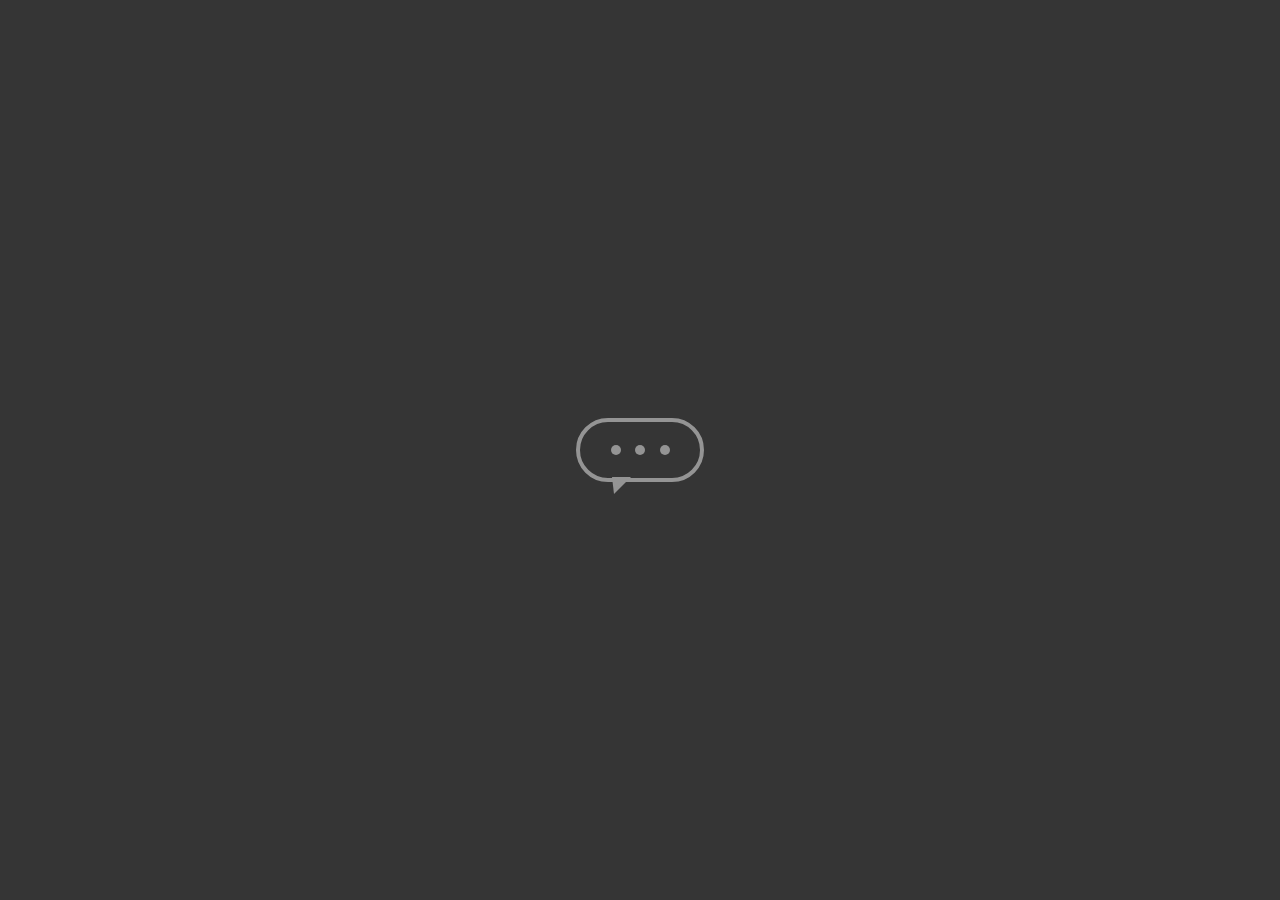
<file: animated icon/index.html>
<!DOCTYPE html>
<html lang="en">
<head>
    <meta charset="UTF-8">
    <meta http-equiv="X-UA-Compatible" content="IE=edge">
    <meta name="viewport" content="width=device-width, initial-scale=1.0">
    <link rel="stylesheet" href="style.css">
    <title>Animated Chat Icon</title>
</head>
<body>

    <main class="wrapper">
        <div class="chatbot">
            <div class="chatbot__loading"></div>
            <div class="chatbot__loading"></div>
            <div class="chatbot__loading"></div>
        </div>
    </main>
    
</body>
</html>
</file>
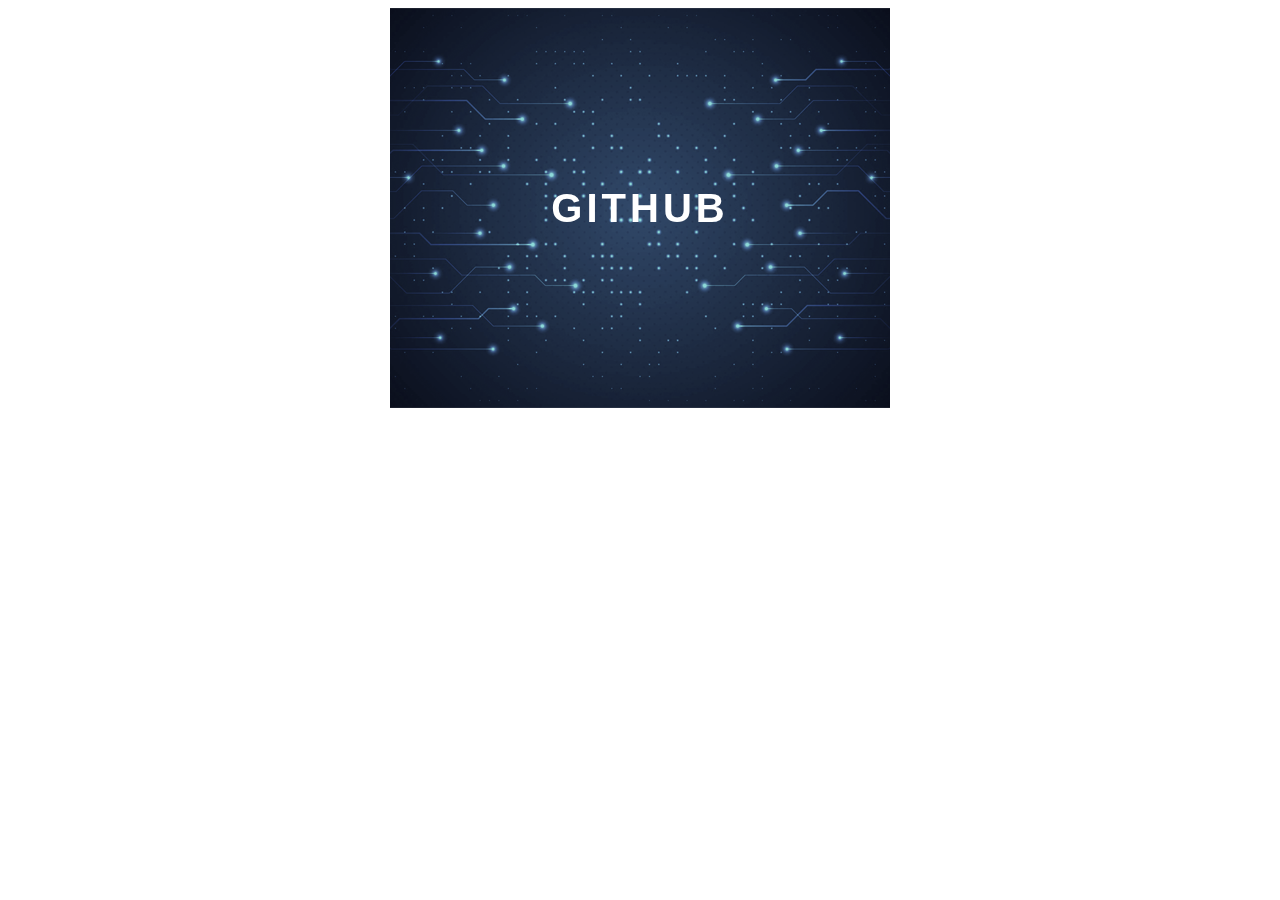
<file: card/index.html>
<!DOCTYPE html>
<html lang="en">
<head>
    <meta charset="UTF-8">
    <meta http-equiv="X-UA-Compatible" content="IE=edge">
    <meta name="viewport" content="width=device-width, initial-scale=1.0">
    <link rel="stylesheet" href="style.css">
    <title>card</title>
</head>
<body>
    <div class="container">
        <div class="card">
            <div class="card-wrapper">
                <h2>Github</h2>
                <p>Veja meus projetos.</p>
            </div>
        </div>
    </div>
</body>
</html>
</file>
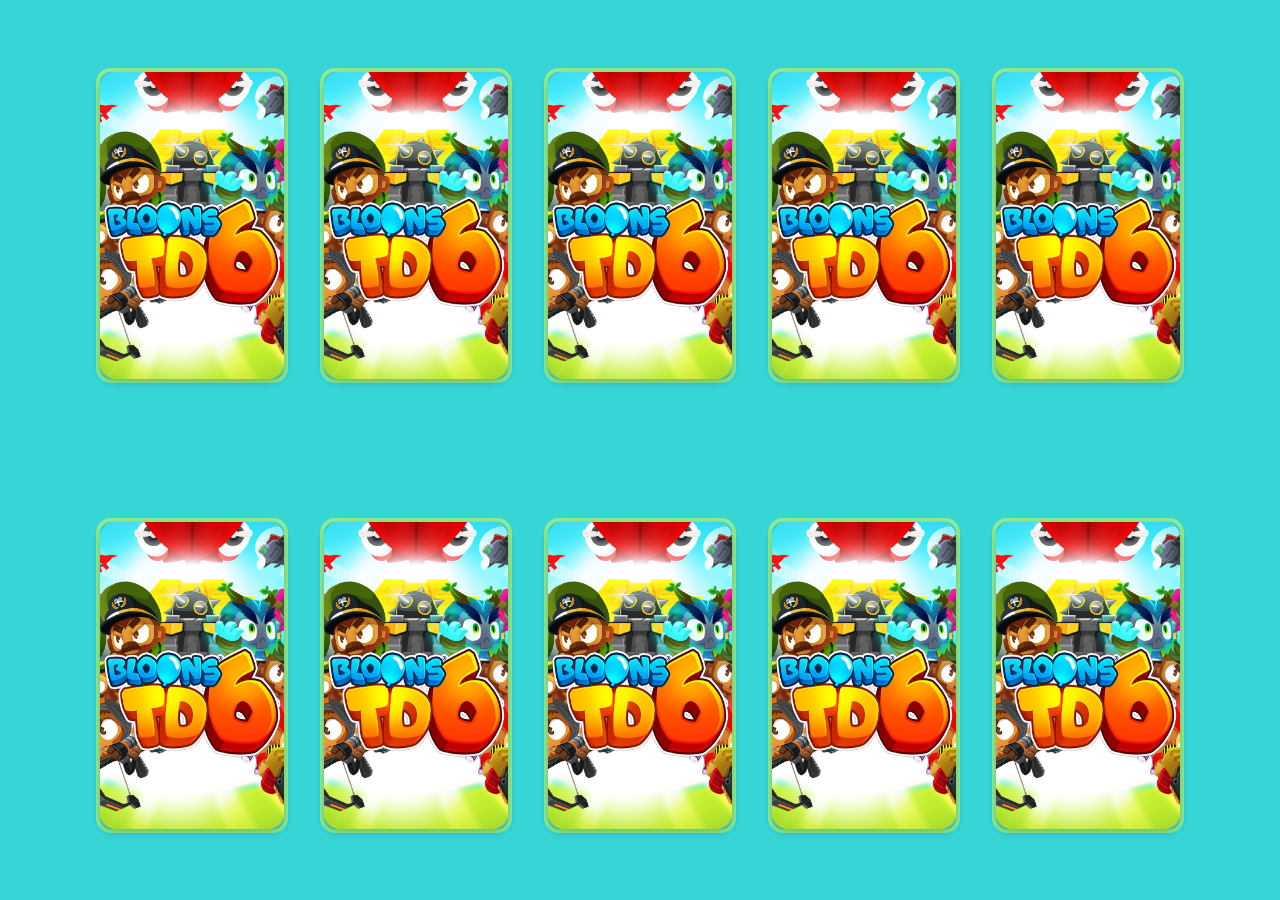
<file: JAVASCRIPT/index.html>
<!DOCTYPE html>
<html lang="en">
<head>
    <meta charset="UTF-8">
    <meta http-equiv="X-UA-Compatible" content="IE=edge">
    <meta name="viewport" content="width=device-width, initial-scale=1.0">
    <link rel="stylesheet" href="style.css">
    <script src="main.js" defer></script>
    <title>Bloons Memory</title>
</head>
<body>

    <main class="memory-game">
        <div class="card" data-card="sauda">
            <img class="card-front" src="img/1.png" alt="Face da carta">
            <img class="card-back" src="img/back.png" alt="Verso da carta">
        </div>
        <div class="card" data-card="adora">
            <img class="card-front" src="img/2.png" alt="Face da carta">
            <img class="card-back" src="img/back.png" alt="Verso da carta">
        </div>
        <div class="card" data-card="benjamim">
            <img class="card-front" src="img/3.png" alt="Face da carta">
            <img class="card-back" src="img/back.png" alt="Verso da carta">
        </div>
        <div class="card" data-card="quincy">
            <img class="card-front" src="img/4.png" alt="Face da carta">
            <img class="card-back" src="img/back.png" alt="Verso da carta">
        </div>  
        <div class="card" data-card="gwendolin">
            <img class="card-front" src="img/5.png" alt="Face da carta">
            <img class="card-back" src="img/back.png" alt="Verso da carta">
        </div>

        <!-- duplicando as cartas -->

        <div class="card" data-card="sauda">
            <img class="card-front" src="img/1.png" alt="Face da carta">
            <img class="card-back" src="img/back.png" alt="Verso da carta">
        </div>
        <div class="card" data-card="adora">
            <img class="card-front" src="img/2.png" alt="Face da carta">
            <img class="card-back" src="img/back.png" alt="Verso da carta">
        </div>
        <div class="card" data-card="benjamim">
            <img class="card-front" src="img/3.png" alt="Face da carta">
            <img class="card-back" src="img/back.png" alt="Verso da carta">
        </div>
        <div class="card" data-card="quincy">
            <img class="card-front" src="img/4.png" alt="Face da carta">
            <img class="card-back" src="img/back.png" alt="Verso da carta">
        </div>
        <div class="card" data-card="gwendolin">
            <img class="card-front" src="img/5.png" alt="Face da carta">
            <img class="card-back" src="img/back.png" alt="Verso da carta">
        </div>

    </main>
    
</body>
</html>
</file>
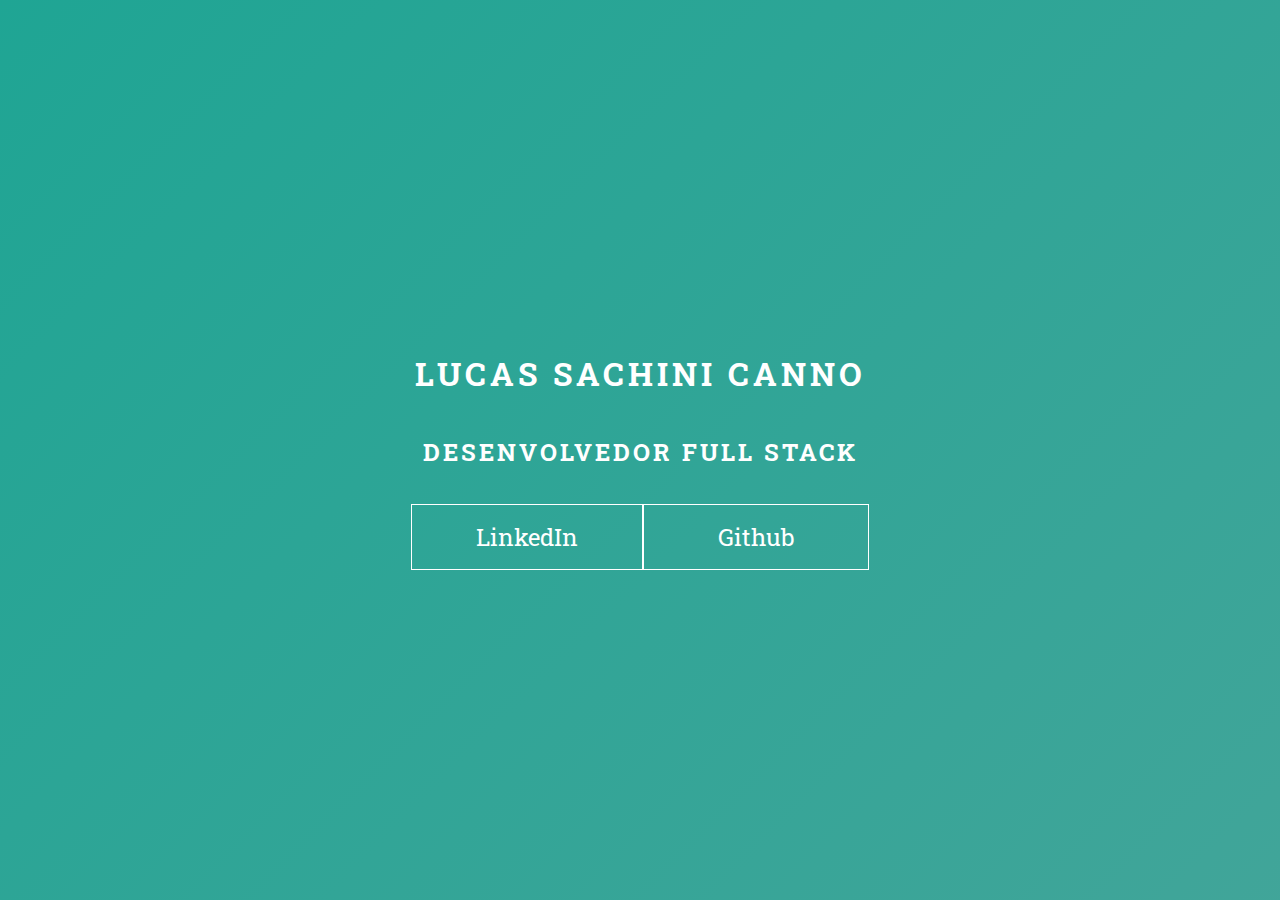
<file: keyframes/index.html>
<!DOCTYPE html>
<html lang="en">
<head>
    <meta charset="UTF-8">
    <meta http-equiv="X-UA-Compatible" content="IE=edge">
    <meta name="viewport" content="width=device-width, initial-scale=1.0">
    <link rel="stylesheet" href="style.css">
    <title>Keyframes</title>
</head>
<body>
    
    <main class="wrapper">
        <h1>Lucas Sachini Canno</h1>
        <h2>Desenvolvedor Full Stack</h2>
        <div class="social-media">
            <a href="#">LinkedIn</a>
            <a href="#">Github</a>
        </div>
    </main>

</body>
</html>
</file>
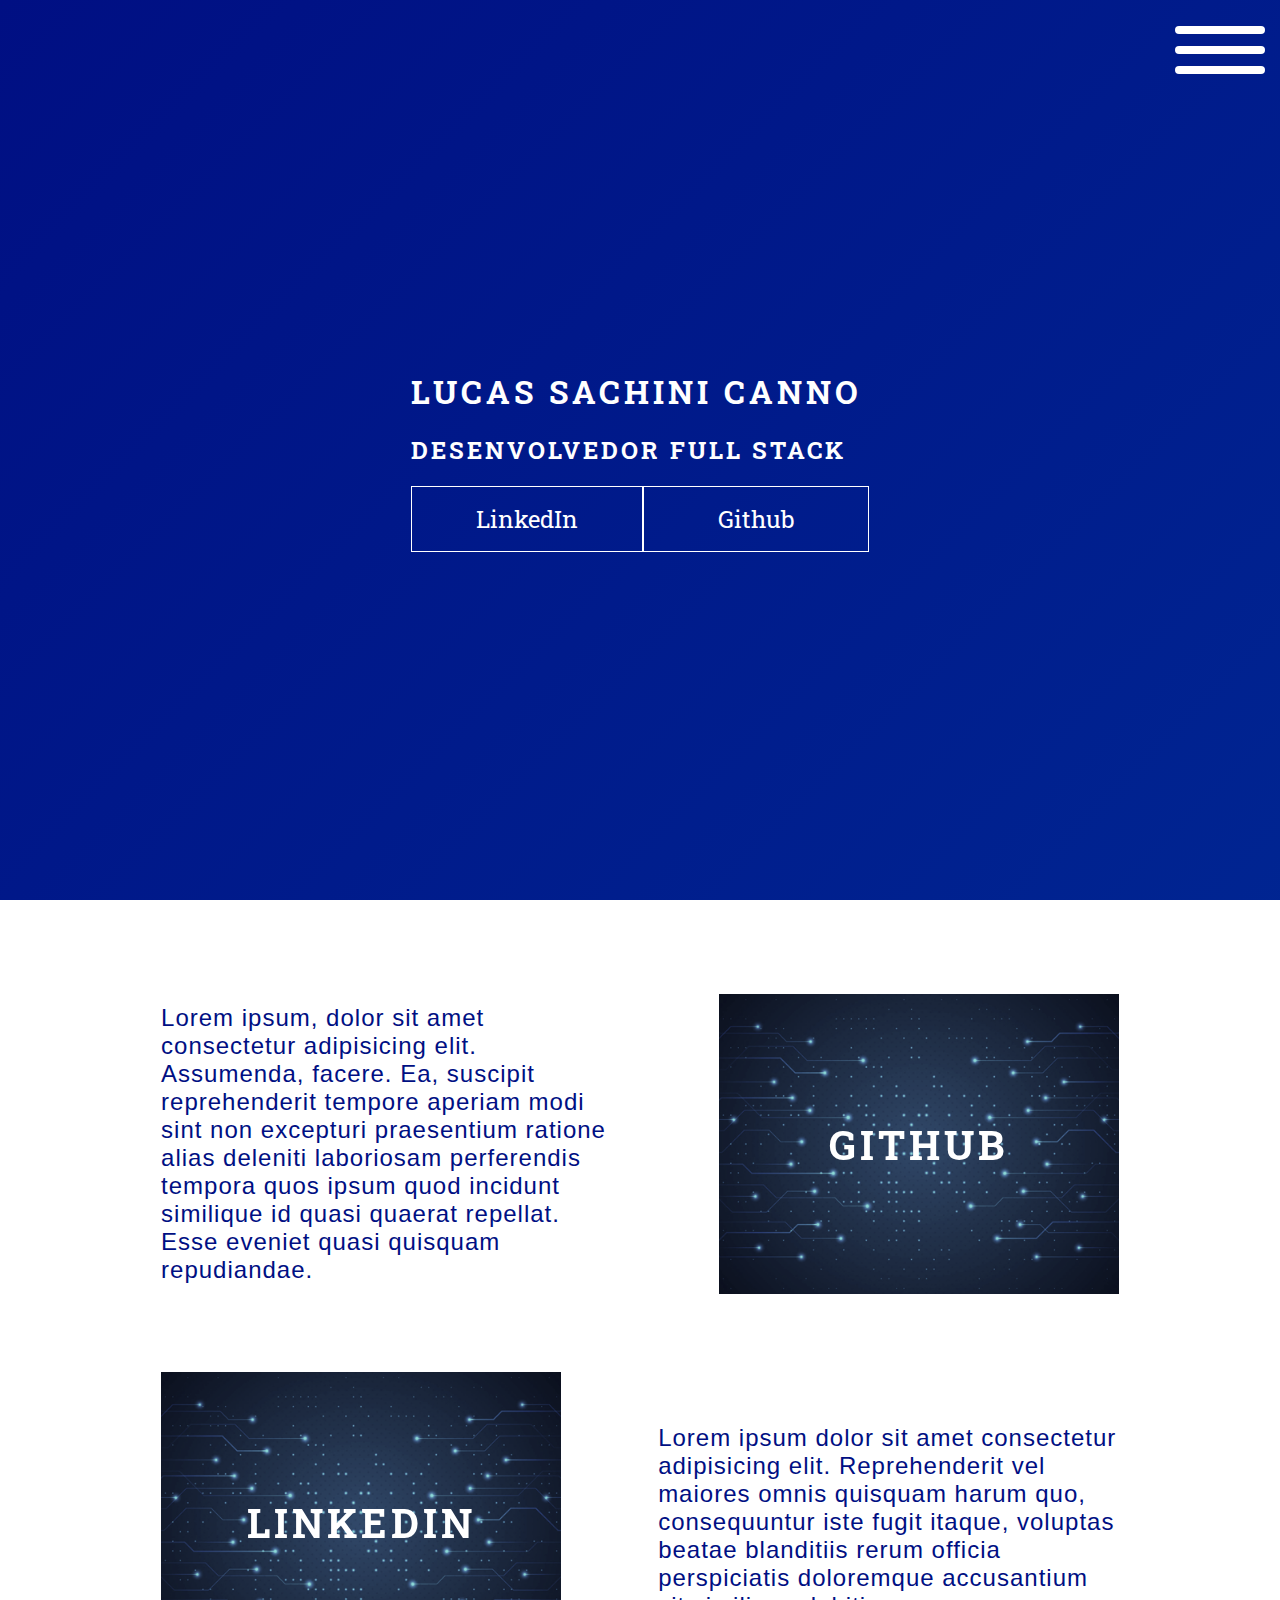
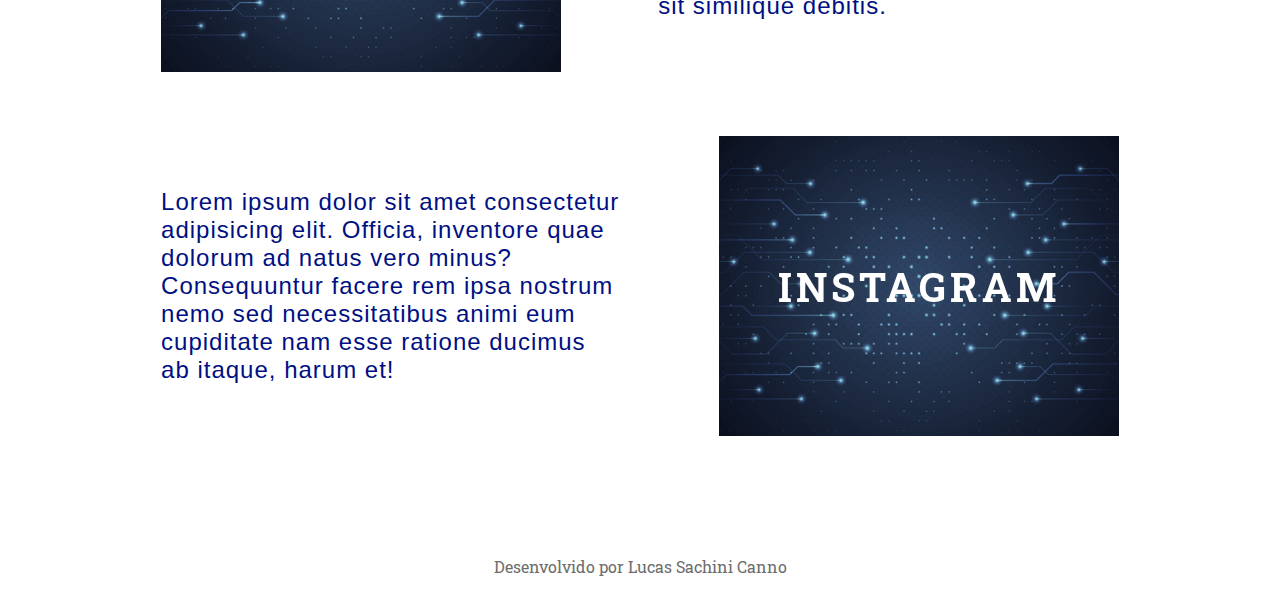
<file: HTML-CSS/projeto-final/index.html>
<!DOCTYPE html>
<html lang="en">
<head>
    <meta charset="UTF-8">
    <meta http-equiv="X-UA-Compatible" content="IE=edge">
    <meta name="viewport" content="width=device-width, initial-scale=1.0">
    <link rel="stylesheet" href="style.css">
    <title>Projeto Final</title>
</head>
<body>
    
    <header class="header-wrapper">
        <div class="header">
            <div class="checkbox-container">

                <div class="checkbox-wrapper">
                    <input type="checkbox" name="toggle" id="toggle">
                    <label for="toggle" class="checkbox">
                        <div class="trace"></div>
                        <div class="trace"></div>
                        <div class="trace"></div>
                    </label>

                    <div class="menu">
                    </div>
                        <nav class="menu-items">
                            <ul>
                                <li>
                                    <a href="#">Home</a>
                                </li>
                                <li>
                                    <a href="#">Sobre</a>
                                </li>
                                <li>
                                    <a href="#">Contato</a>
                                </li>
                            </ul>
                        </nav>

                </div>
            </div>
        </div>
        <div class="header-text">
            <h1>Lucas Sachini Canno</h1>
            <h2>Desenvolvedor Full Stack</h2>
            <div class="social-media">
                <a href="#">LinkedIn</a>
                <a href="#">Github</a>
            </div>
        </div>
    </header>

    <main class="container">
        <div class="card-container">
            <div class="card-text">
                <p>
                    Lorem ipsum, dolor sit amet consectetur adipisicing elit. Assumenda, facere. Ea, suscipit reprehenderit 
                    tempore aperiam modi sint non excepturi praesentium ratione alias deleniti laboriosam perferendis tempora 
                    quos ipsum quod incidunt similique id quasi quaerat repellat. Esse eveniet quasi quisquam repudiandae.
                </p>
            </div>
            <div class="card">
                <div class="card-wrapper">
                    <h2>Github</h2>
                    <p>Veja meus projetos.</p>
                </div>
            </div>
        </div>
        <div class="card-container">
            <div class="card">
                <div class="card-wrapper">
                    <h2>LinkedIn</h2>
                    <p>Venha me conhecer</p>
                </div>
            </div>
            <div class="card-text">
                <p>
                    Lorem ipsum dolor sit amet consectetur adipisicing elit. Reprehenderit vel maiores omnis quisquam harum quo, 
                    consequuntur iste fugit itaque, voluptas beatae blanditiis rerum officia perspiciatis doloremque accusantium sit similique debitis.
                </p>
            </div>
        </div>
        <div class="card-container">
            <div class="card-text">
                <p>
                    Lorem ipsum dolor sit amet consectetur adipisicing elit. Officia, inventore quae dolorum ad natus vero minus? Consequuntur facere 
                    rem ipsa nostrum nemo sed necessitatibus animi eum cupiditate nam esse ratione ducimus ab itaque, harum et!
                </p>
            </div>
            <div class="card">
                <div class="card-wrapper">
                    <h2>Instagram</h2>
                    <p>O meu dia a dia</p>
                </div>
            </div>
        </div>
    </main>

    <footer class="footer">
        <p>Desenvolvido por Lucas Sachini Canno</p>
    </footer>

</body>
</html>
</file>
<file: animated icon/style.css>
body {
    margin: 0;
    padding: 0;
    font-family: sans-serif;
}

.wrapper {
    height: 100vh;
    width: 100vw;
    background-color: rgb(53, 53, 53);
    display: flex;
    justify-content: center;
    align-items: center;
}

.chatbot {
    height: 4rem;
    width: 8rem;
    border-radius: 36px;
    border: 4px solid #949494;
    padding: 0 1rem;
    box-sizing: border-box;
    display: flex;
    justify-content: space-evenly;
    align-items: center;
    position: relative;
    transform: translateY(0);
    animation: chatTranslate 2s ease-in-out infinite;
}

.chatbot::before {
    content: "";
    width: 0;
    height: 0;
    position: absolute;
    bottom: -1rem;
    left: 2rem;
    border-left: 2px solid  transparent;
    border-right: 17px solid transparent;
    border-top: 17px solid #949494;
}

.chatbot__loading {
    height: 10px;
    width: 10px;
    border-radius: 50%;
    background-color: #949494;
    transform: scale(1);
}

.chatbot__loading:nth-child(1){
    animation: pulse 1.5s ease-in-out infinite;
    animation-delay: 0;
}
.chatbot__loading:nth-child(2){
    animation: pulse 1.5s ease-in-out infinite;
    animation-delay: 0.2s;
}
.chatbot__loading:nth-child(3){
    animation: pulse 1.5s ease-in-out infinite;
    animation-delay: 0.4s;
}

@keyframes chatTranslate {
    0% {
        transform: translateY(0);
    }
    50% {
        transform: translateY(15px);
    }
    100% {
        transform: translateY(0);
    }
}

@keyframes pulse {
    0% {
        transform: scale(1);
    }
    50% {
        transform: scale(1.5);
    }
    100% {
        transform: scale(1);
    }
}
</file>
<file: card/style.css>
body {
    font-family: sans-serif;
}

.container {
    display: flex;
    justify-content: center;
    align-items: center;

    width: 100%;
    height: 100%;
}

.card {
    display: flex;
    justify-content: center;
    align-items: center;

    height: 400px;
    width: 500px;
    background-image: url(./img/bg1.png);
    background-position: center;
    background-repeat: no-repeat;
    background-size: cover;
    color: #fff;

    filter: grayscale(0.7);
    transition: 0.3s;
    cursor: pointer;
}

.card-wrapper {
    display: flex;
    flex-direction: column;
    justify-content: center;
    align-items: center;
    text-align: center;

    position: relative;
}

.card-wrapper::before {
    display: block;

    content: '';
    position: absolute;

    height: 100px;
    width: 100px;

    border: 2px solid #fff;
    opacity: 0;
    transition: 0.3s;
}

.card-wrapper h2 {
    font-size: 40px;
    text-transform: uppercase;
    letter-spacing: 4px;
    margin: 0;
    transition: 0.3s;
}

.card-wrapper p {
    font-size: 0;
    visibility: hidden;
    opacity: 0;
    font-weight: bold;
    text-transform: uppercase;
    transition: 0.3s;
}

.card:hover {
    filter: unset;
}

.card:hover > .card-wrapper::before {
    height: 300px;
    width: 400px;
    opacity: 1;
}

.card:hover > .card-wrapper p {
    opacity: 1;
    visibility: visible;
    font-size: 14px;
}
</file>
<file: JAVASCRIPT/style.css>
* {
    padding: 0;
    margin: 0;
    box-sizing: border-box;
}

body {
    height: 100vh;
    max-width: 1920px;
    display: flex;
    align-items: center;
    margin: auto;
    background-color: #0e1822;
    background-image: linear-gradient(315deg, #0e1822 0%, #37d5d6 74%);
    background-size: 400% 400%;
    animation: backgroundTransition 8s ease-in-out infinite;    
}

@keyframes  backgroundTransition {
    0%{
        background-position: 0% 80%;
    }
    50%{ 
        background-position: 80% 100%;
    }
    100%{
        background-position: 0% 90%;
    }
}

.memory-game {
    height: 100vh;
    width: 100%;
    margin: auto;
    display: flex;
    align-items: center;
    justify-content: center;
    flex-wrap: wrap;
    perspective: 1000px; 
}

.card {
    height: calc(35%);
    width: calc(15%);
    margin: 1rem;
    position: relative;
    cursor: pointer;
    transform: scale(1);
    transform-style: preserve-3d;
    transition: transform .9s;
    border: 4px solid lightgreen;
    border-radius: 15px;
}

.card img {
    box-shadow: rgba(0, 0, 0, 0.24) 0px 3px 8px;
    border-radius: 15px;
}

.card:active {
    transform: scale(0.95);
    transition: transform 0.3s;
}

.card-front,
.card-back {
    width: 100%;
    height: 100%;
    position: absolute;
    backface-visibility: hidden;
}

.card-front {
    transform: rotateY(180deg);
}

.card.flip {
    transform: rotateY(180deg);
}

.new-game {
    cursor: pointer;
}
</file>
<file: keyframes/style.css>
@import url('https://fonts.googleapis.com/css2?family=Roboto+Slab:wght@300&display=swap');

body {
    margin: 0;
    padding: 0;
    color: white;
    font-family: 'Roboto Slab', serif;
}

.wrapper {
    height: 100vh;
    width: 100vw;
    background: Linear-gradient(-45deg, #5e0878, #085078, #4ca59b, #1fa594);
    background-size: 400% 400%;
    display: flex;
    flex-direction: column;
    justify-content: center;
    align-items: center;
    animation: backgroundTransition 8s ease-in-out infinite;
}

h1 {
    text-transform: uppercase;
    letter-spacing: 4px;
}

h2 {
    text-transform: uppercase;
    letter-spacing: 3px;
}

.social-media {
    margin-top: 1rem;
    display: flex;
}

a {
    display: flex;
    justify-content: center;
    align-items: center;
    text-decoration: none;
    color: white;
    font-size: 24px;
    padding: 1rem 4rem;
    border: 1px solid white;
    min-width: 6rem;
    transition: 0.5s cubic-bezier(0.55, 0.025, 0.675, 0.97)
}

a:hover {
    color: #085078;
    background-color: white;
}

@keyframes backgroundTransition {
    0% {
        background-position: 0% 80%;
    }
    50% {
        background-position: 80% 100%;
    }
    100% {
        background-position: 0% 90%;
    }
}
</file>
<file: HTML-CSS/projeto-final/style.css>
@import url('https://fonts.googleapis.com/css2?family=Roboto+Slab:wght@300&display=swap');

body {
    margin: 0;
    padding: 0;

    color: white;

    font-family: 'Roboto Slab', serif;
}

/* HEADER */
.header-wrapper {
    display: flex;
    flex-direction: column;
    align-items: center;
    justify-content: center;
    
    position: relative;
    
    height: 100vh;
    width: 100vw;
    
    background: linear-gradient(-45deg, #0065bd, #000f83);
    background-size: 400% 400%;
    
    animation: backgroundTransition 8s ease-in-out infinite;
}

h1 {
    text-transform: uppercase;
    letter-spacing: 4px;
}

h2 {
    text-transform: uppercase;
    letter-spacing: 3px;
}

.social-media {
    display: flex;

    margin-top: 1rem;
}

.social-media a {
    display: flex;
    justify-content: center;
    align-items: center;
    
    padding: 1rem 4rem;
    min-width: 6rem;

    text-decoration: none;
    color: white;
    font-size: 24px;
    
    border: 1px solid white;
    
    transition: 0.5s cubic-bezier(0.55, 0.025, 0.675, 0.97)
}

.social-media a:hover {
    color: #000f83;
    background-color: white;
}

@keyframes backgroundTransition {
    0% {
        background-position: 0% 80%;
    }
    50% {
        background-position: 80% 100%;
    }
    100% {
        background-position: 0% 90%;
    }
}

/* MENU HAMBÚRGUER */
.checkbox {
    display: flex;
    justify-content: center;

    position: absolute;
    top: 0;
    right: 10px;

    height: 100px;
    width: 100px;

    cursor: pointer;

    z-index: 9999;

    transition: 0.5s ease-in-out;
}

.checkbox .trace {
    position: absolute;

    width: 90px;
    height: 8px;

    background-color: white;

    border-radius: 4px;
    
    transition: 0.5s ease-in-out;
}

.checkbox .trace:nth-child(1) {
    top: 26px;
    transform: rotate(0);
}
.checkbox .trace:nth-child(2) {
    top: 46px;
    transform: rotate(0);
}
.checkbox .trace:nth-child(3) {
    top: 66px;
    transform: rotate(0);
}

input {
    display: none;
}

#toggle:checked + .checkbox .trace:nth-child(1){
    transform: rotate(45deg);

    top: 47px;

    background-color: #000f83;
}
#toggle:checked + .checkbox .trace:nth-child(2){
    transform: translateX(-45px);

    width: 0;
    opacity: 0;

    top: 47px;

    background-color: #000f83;
}
#toggle:checked + .checkbox .trace:nth-child(3){
    transform: rotate(-45deg);

    top: 47px;

    background-color: #000f83;
}

/* MENU */
.menu {
    position: absolute;
    top: 28px;
    right: 30px;

    height: 1px;
    width: 1px;

    background: transparent;

    border-radius: 50%;

    box-shadow: 0 0 0 0 white;

    z-index: -1;

    transition: 400ms ease-in-out 0s;
}

.menu-items {
    display: flex;
    justify-content: center;
    align-items: center;

    position: fixed;
    top: 0;
    left: 0;

    width: 100vw;
    height: 100vh;

    z-index: 2;

    opacity: 0;
    visibility: hidden;

    transition: 300ms ease-in-out 0s;
}

.menu-items ul{
    list-style: none;
}

.menu-items ul li {
    margin: 30px 0;
}

.menu-items ul li a{

    color: #000f83;
    text-decoration: none;
    text-transform: uppercase;
    letter-spacing: 4px;
    font-size: 40px;
}

#toggle:checked + .checkbox {
    background-color: invisible;
}

#toggle:checked ~ .menu {
    box-shadow:  0 0 0 100vmax white;
    z-index: 1;
}

#toggle:checked ~ .menu-items {
    opacity: 1;
    visibility: visible;
}

/* CARD */
.container {
    display: flex;
    flex-direction: column;
    justify-content: space-evenly;
    align-items: center;

    width: 100%;
    height: auto;

    margin: 3rem auto;
}

.card-container {
    display: flex;
    align-items: center;
    justify-content: space-evenly;

    width: 90%;
    margin: 2rem auto;
}

.card {
    display: flex;
    justify-content: center;
    align-items: center;

    height: 300px;
    width: 400px;
    background-image: url(./img/bg1.png);
    background-position: center;
    background-repeat: no-repeat;
    background-size: cover;
    color: #fff;

    filter: grayscale(0.7);
    transition: 0.3s;
    cursor: pointer;
}

.card-text {
    letter-spacing: 1px;
    font-size: 1.5rem;
    font-family: sans-serif;

    width: 40%;

    color: #000f83;
}

.card-wrapper {
    display: flex;
    flex-direction: column;
    justify-content: center;
    align-items: center;
    text-align: center;

    position: relative;
}

.card-wrapper::before {
    display: block;

    content: '';
    position: absolute;

    height: 100px;
    width: 100px;

    border: 2px solid #fff;
    opacity: 0;
    transition: 0.3s;
}

.card-wrapper h2 {
    font-size: 40px;
    text-transform: uppercase;
    letter-spacing: 4px;

    margin: 0;
    
    transition: 0.3s;
}

.card-wrapper p {
    font-size: 0;
    font-weight: bold;
    text-transform: uppercase;

    visibility: hidden;
    opacity: 0;
    
    transition: 0.3s;
}

.card:hover {
    filter: unset;
}

.card:hover > .card-wrapper::before {
    height: 230px;
    width: 330px;

    opacity: 1;
}

.card:hover > .card-wrapper p {
    font-size: 14px;
    
    opacity: 1;
    visibility: visible;
}

/* FOOTER */
.footer {
    display: flex;
    justify-content: center;
    align-items: center;

    height: 100px;
    width: 100%;

    color: rgb(109, 109, 109);
}

/* MOBILE */
@media (max-width: 768px) {

    .header-text {
        display: flex;
        flex-direction: column;
        justify-content: center;
        text-align: center;
    }

    .social-media {
        display: flex;
        flex-direction: column;
    }

    .social-media a {
        padding: 1rem 2rem;
    }

    .container {
        margin-top: 0;
    }

    .card-container {
        flex-direction: column;
    }
    
    .container .card-container:nth-child(1),
    .container .card-container:nth-child(3) {
        flex-direction: column-reverse;
    }

    .card {
        height: 250px;
        width: 250px;
    }

    .card:hover > .card-wrapper::before {
        height: 230px;
        width: 230px;
    }

    .card-text {
        width: 100%;
        margin-top: 2rem;
        text-align: center;
    }

}
</file>
